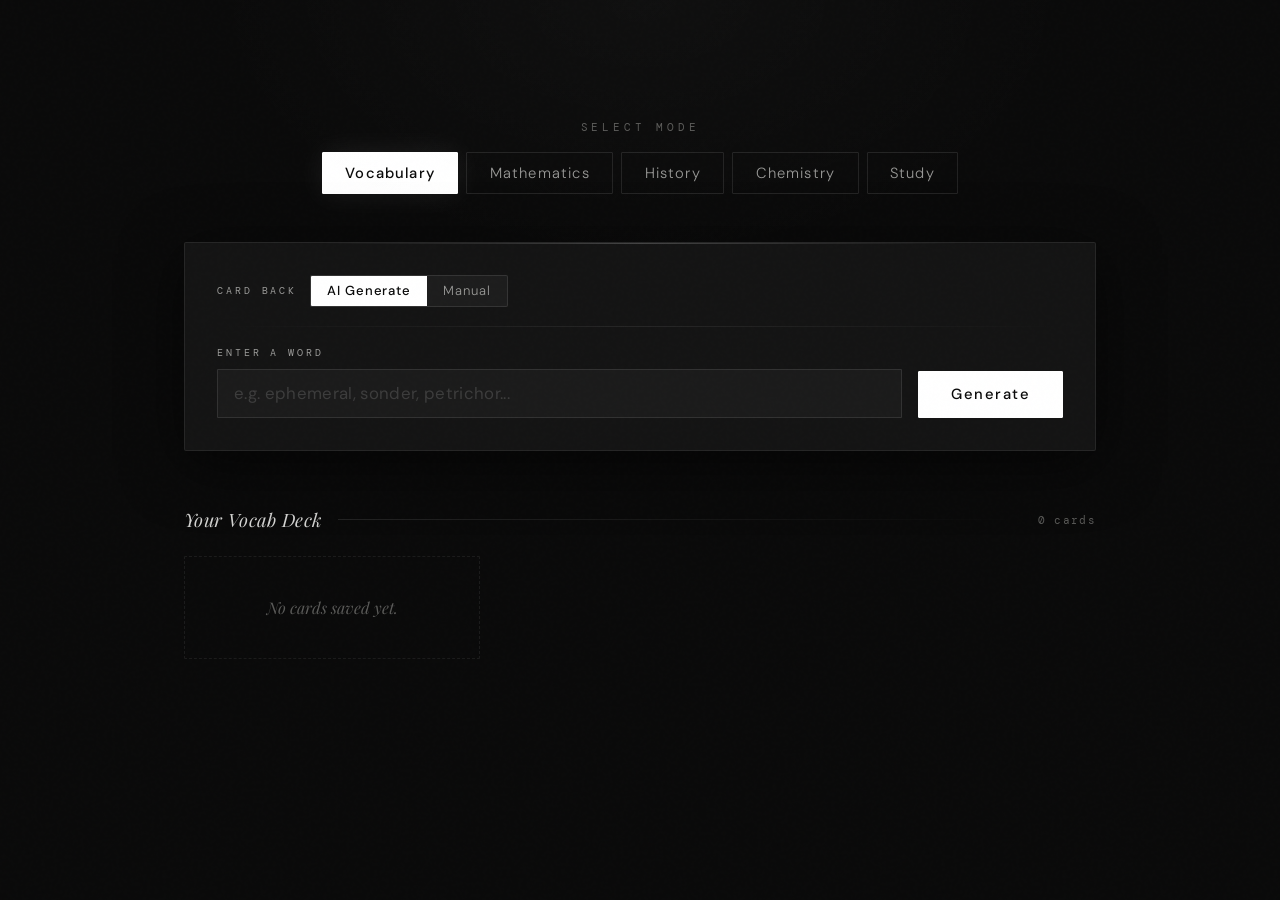
<file: index.html>
<!DOCTYPE html>
<html lang="en">
<head>
<meta charset="UTF-8">
<meta name="viewport" content="width=device-width, initial-scale=1.0">
<title>VMH Flashcards</title>
<link href="https://fonts.googleapis.com/css2?family=JetBrains+Mono:wght@300;400&display=swap" rel="stylesheet">
<script src="https://js.puter.com/v2/" defer></script>
<script src="https://cdnjs.cloudflare.com/ajax/libs/gsap/3.12.2/gsap.min.js" defer></script>
<link rel="stylesheet" href="style.css">
    
</head>
<body>

<header>
    <div class="logo">VMH Flashcards</div>
    <p class="tagline">Study smarter</p>
    <div class="divider"></div>
</header>

<div class="mode-section">
    <p class="mode-label">Select Mode</p>
    <div class="mode-tabs">
        <button class="mode-tab active" data-mode="vocab"     onclick="switchMode('vocab')">Vocabulary</button>
        <button class="mode-tab"        data-mode="math"      onclick="switchMode('math')">Mathematics</button>
        <button class="mode-tab"        data-mode="history"   onclick="switchMode('history')">History</button>
        <button class="mode-tab"        data-mode="chemistry" onclick="switchMode('chemistry')">Chemistry</button>
        <button class="mode-tab"        data-mode="study"     onclick="switchMode('study')">Study</button>
    </div>
</div>

<div class="main">

    <!-- VOCAB PANEL -->
    <div class="panel active" id="panel-vocab">
        <div class="creator-card" style="position:relative">
            <div class="loading-overlay" id="loading-vocab">
                <div class="spinner"></div>
                <p class="loading-text">Consulting the lexicon...</p>
            </div>
            <div class="vocab-mode-toggle">
                <span class="vocab-mode-toggle-label">Card back</span>
                <div class="toggle-pill">
                    <button class="toggle-pill-btn active" id="toggle-ai"     onclick="setVocabInputMode('ai')">AI Generate</button>
                    <button class="toggle-pill-btn"        id="toggle-manual" onclick="setVocabInputMode('manual')">Manual</button>
                </div>
            </div>
            <div class="input-divider"></div>
            <div class="input-row" id="vocab-ai-row">
                <div class="input-group">
                    <label class="input-label" for="vocab-input">Enter a word</label>
                    <input type="text" id="vocab-input" class="text-input" placeholder="e.g. ephemeral, sonder, petrichor..." />
                </div>
                <button class="generate-btn" id="vocab-generate-btn" onclick="generateVocab()">Generate</button>
            </div>
            <div class="manual-back-area" id="vocab-manual-area">
                <div class="input-row" style="margin-bottom:0.75rem">
                    <div class="input-group">
                        <label class="input-label" for="vocab-manual-word">Word / Front of card</label>
                        <input type="text" id="vocab-manual-word" class="text-input" placeholder="e.g. ephemeral" />
                    </div>
                </div>
                <div class="manual-back-grid">
                    <div class="manual-field">
                        <label class="input-label" for="manual-definition">Definition</label>
                        <textarea id="manual-definition" class="manual-textarea" placeholder="Clear English definition..." rows="3"></textarea>
                    </div>
                    <div class="manual-field">
                        <label class="input-label" for="manual-japanese">Japanese</label>
                        <textarea id="manual-japanese" class="manual-textarea" placeholder="Japanese meaning + romaji..." rows="3"></textarea>
                    </div>
                    <div class="manual-field">
                        <label class="input-label" for="manual-slang">Slang &amp; Usage</label>
                        <textarea id="manual-slang" class="manual-textarea" placeholder="Informal or slang usage..." rows="2"></textarea>
                    </div>
                    <div class="manual-field">
                        <label class="input-label" for="manual-etymology">Etymology</label>
                        <textarea id="manual-etymology" class="manual-textarea" placeholder="Word origin / history..." rows="2"></textarea>
                    </div>
                    <div class="manual-field full-width">
                        <label class="input-label" for="manual-related">Related Words</label>
                        <input type="text" id="manual-related" class="text-input" placeholder="e.g. transient, fleeting, momentary..." />
                    </div>
                </div>
                <div class="manual-actions">
                    <button class="manual-create-btn" onclick="createManualVocabCard()">Create Card</button>
                </div>
            </div>
            <div class="error-msg" id="error-vocab"></div>
        </div>
        <div id="card-area-vocab" style="display:none">
            <div class="card-scene">
                <div class="card-wrap" id="card-vocab" onclick="flipCard('vocab')">
                    <div class="card-face card-front">
                        <span class="card-mode-badge">Vocabulary</span>
                        <p class="card-front-word" id="card-vocab-word">-</p>
                        <p class="card-front-sub">Click to reveal</p>
                        <span class="flip-hint">flip</span>
                    </div>
                    <div class="card-face card-back">
                        <span class="card-mode-badge">Vocabulary</span>
                        <div class="answer-content" id="card-vocab-back"></div>
                    </div>
                </div>
            </div>
            <div class="card-actions">
                <button class="save-btn" id="save-vocab-btn" onclick="saveCard('vocab')">+ Save to Deck</button>
            </div>
        </div>
        <div class="deck-section">
            <div class="section-header">
                <h2 class="section-title">Your Vocab Deck</h2>
                <div class="section-line"></div>
                <span class="deck-count" id="vocab-deck-count">0 cards</span>
            </div>
            <div class="deck-grid" id="vocab-deck"></div>
        </div>
    </div>

    <!-- MATH PANEL -->
    <div class="panel" id="panel-math">
        <div class="creator-card" style="position:relative">
            <div class="loading-overlay" id="loading-math">
                <div class="spinner"></div>
                <p class="loading-text">Deriving the formula...</p>
            </div>
            <div class="input-row">
                <div class="input-group">
                    <label class="input-label" for="math-input">Theorem or formula name</label>
                    <input type="text" id="math-input" class="text-input" placeholder="e.g. Pythagorean theorem, Euler's identity..." />
                </div>
                <button class="generate-btn" onclick="generateMath()">Generate</button>
            </div>
            <div class="error-msg" id="error-math"></div>
        </div>
        <div id="card-area-math" style="display:none">
            <div class="card-scene">
                <div class="card-wrap" id="card-math" onclick="flipCard('math')">
                    <div class="card-face card-front">
                        <span class="card-mode-badge">Mathematics</span>
                        <p class="card-front-word" id="card-math-word">-</p>
                        <p class="card-front-sub">Click to reveal formula</p>
                        <span class="flip-hint">flip</span>
                    </div>
                    <div class="card-face card-back">
                        <span class="card-mode-badge">Mathematics</span>
                        <div class="answer-content" id="card-math-back"></div>
                    </div>
                </div>
            </div>
            <div class="card-actions">
                <button class="save-btn" id="save-math-btn" onclick="saveCard('math')">+ Save to Deck</button>
            </div>
        </div>
        <div class="deck-section">
            <div class="section-header">
                <h2 class="section-title">Your Formula Deck</h2>
                <div class="section-line"></div>
                <span class="deck-count" id="math-deck-count">0 cards</span>
            </div>
            <div class="deck-grid" id="math-deck"></div>
        </div>
    </div>

    <!-- HISTORY PANEL -->
    <div class="panel" id="panel-history">
        <div class="timetable-toggle">
            <button class="sub-tab active" onclick="switchHistoryView('flashcard')">Flashcard</button>
            <button class="sub-tab"        onclick="switchHistoryView('timetable')">Timetable</button>
        </div>
        <div id="history-flashcard-view">
            <div class="creator-card" style="position:relative">
                <div class="loading-overlay" id="loading-history">
                    <div class="spinner"></div>
                    <p class="loading-text">Searching the archives...</p>
                </div>
                <div class="input-row">
                    <div class="input-group">
                        <label class="input-label" for="history-input">Historical event or occasion</label>
                        <input type="text" id="history-input" class="text-input" placeholder="e.g. Fall of Rome, Moon Landing, Battle of Thermopylae..." />
                    </div>
                    <button class="generate-btn" onclick="generateHistory()">Generate</button>
                </div>
                <div class="error-msg" id="error-history"></div>
            </div>
            <div id="card-area-history" style="display:none">
                <div class="card-scene">
                    <div class="card-wrap" id="card-history" onclick="flipCard('history')">
                        <div class="card-face card-front">
                            <span class="card-mode-badge">History</span>
                            <p class="card-front-word" id="card-history-word">-</p>
                            <p class="card-front-sub">Click to reveal</p>
                            <span class="flip-hint">flip</span>
                        </div>
                        <div class="card-face card-back">
                            <span class="card-mode-badge">History</span>
                            <div class="answer-content" id="card-history-back"></div>
                        </div>
                    </div>
                </div>
                <div class="card-actions">
                    <button class="save-btn" id="save-history-btn" onclick="saveCard('history')">+ Save to Deck</button>
                </div>
            </div>
            <div class="deck-section">
                <div class="section-header">
                    <h2 class="section-title">Your History Deck</h2>
                    <div class="section-line"></div>
                    <span class="deck-count" id="history-deck-count">0 cards</span>
                </div>
                <div class="deck-grid" id="history-deck"></div>
            </div>
        </div>
        <div id="history-timetable-view" style="display:none">
            <div class="section-header">
                <h2 class="section-title">Chronological Timetable</h2>
                <div class="section-line"></div>
            </div>
            <div class="timeline" id="timeline-container">
                <div class="empty-timeline">No history cards yet.</div>
            </div>
        </div>
    </div>

    <!-- CHEMISTRY PANEL -->
    <div class="panel" id="panel-chemistry">
        <div class="timetable-toggle">
            <button class="sub-tab active" id="chem-sub-reaction" onclick="switchChemView('reaction')">Reaction</button>
            <button class="sub-tab"        id="chem-sub-compound" onclick="switchChemView('compound')">Compound</button>
        </div>
        <div id="chem-reaction-view">
            <div class="creator-card" style="position:relative">
                <div class="loading-overlay" id="loading-chemistry-reaction">
                    <div class="spinner"></div>
                    <p class="loading-text">Balancing the equation...</p>
                </div>
                <div class="input-row">
                    <div class="input-group">
                        <label class="input-label" for="chemistry-reaction-input">Chemical reaction or process</label>
                        <input type="text" id="chemistry-reaction-input" class="text-input" placeholder="e.g. combustion of methane, photosynthesis, Haber process..." />
                    </div>
                    <button class="generate-btn" id="chem-reaction-btn" onclick="generateChemReaction()">Generate</button>
                </div>
                <div class="error-msg" id="error-chemistry-reaction"></div>
            </div>
            <div id="card-area-chemistry-reaction" style="display:none">
                <div class="card-scene">
                    <div class="card-wrap" id="card-chemistry-reaction" onclick="flipCard('chemistry-reaction')">
                        <div class="card-face card-front">
                            <span class="card-mode-badge">Chemistry · Reaction</span>
                            <p class="card-front-word" id="card-chemistry-reaction-word">-</p>
                            <p class="card-front-sub">Click to reveal equation</p>
                            <span class="flip-hint">flip</span>
                        </div>
                        <div class="card-face card-back">
                            <span class="card-mode-badge">Chemistry · Reaction</span>
                            <div class="answer-content" id="card-chemistry-reaction-back"></div>
                        </div>
                    </div>
                </div>
                <div class="card-actions">
                    <button class="save-btn" id="save-chemistry-reaction-btn" onclick="saveChemCard('reaction')">+ Save to Deck</button>
                </div>
            </div>
            <div class="deck-section">
                <div class="section-header">
                    <h2 class="section-title">Your Reaction Deck</h2>
                    <div class="section-line"></div>
                    <span class="deck-count" id="chemistry-reaction-deck-count">0 cards</span>
                </div>
                <div class="deck-grid" id="chemistry-reaction-deck"></div>
            </div>
        </div>
        <div id="chem-compound-view" style="display:none">
            <div class="creator-card" style="position:relative">
                <div class="loading-overlay" id="loading-chemistry-compound">
                    <div class="spinner"></div>
                    <p class="loading-text">Analysing the compound...</p>
                </div>
                <div class="input-row">
                    <div class="input-group">
                        <label class="input-label" for="chemistry-compound-input">Compound or element</label>
                        <input type="text" id="chemistry-compound-input" class="text-input" placeholder="e.g. water, caffeine, sodium chloride, Fe..." />
                    </div>
                    <button class="generate-btn" id="chem-compound-btn" onclick="generateChemCompound()">Generate</button>
                </div>
                <div class="error-msg" id="error-chemistry-compound"></div>
            </div>
            <div id="card-area-chemistry-compound" style="display:none">
                <div class="card-scene">
                    <div class="card-wrap" id="card-chemistry-compound" onclick="flipCard('chemistry-compound')">
                        <div class="card-face card-front">
                            <span class="card-mode-badge">Chemistry · Compound</span>
                            <p class="card-front-word" id="card-chemistry-compound-word">-</p>
                            <p class="card-front-sub">Click to reveal details</p>
                            <span class="flip-hint">flip</span>
                        </div>
                        <div class="card-face card-back">
                            <span class="card-mode-badge">Chemistry · Compound</span>
                            <div class="answer-content" id="card-chemistry-compound-back"></div>
                        </div>
                    </div>
                </div>
                <div class="card-actions">
                    <button class="save-btn" id="save-chemistry-compound-btn" onclick="saveChemCard('compound')">+ Save to Deck</button>
                </div>
            </div>
            <div class="deck-section">
                <div class="section-header">
                    <h2 class="section-title">Your Compound Deck</h2>
                    <div class="section-line"></div>
                    <span class="deck-count" id="chemistry-compound-deck-count">0 cards</span>
                </div>
                <div class="deck-grid" id="chemistry-compound-deck"></div>
            </div>
        </div>
    </div>

    <!-- STUDY PANEL -->
    <div class="panel" id="panel-study">
        <div class="study-header">
            <div class="section-header" style="margin-bottom:0">
                <h2 class="section-title">Study Mode</h2>
                <div class="section-line"></div>
            </div>
            <div class="study-controls">
                <div class="study-deck-select-wrap">
                    <label class="input-label" for="study-deck-select">Deck</label>
                    <select id="study-deck-select" class="study-deck-select" onchange="loadStudyDeck()">
                        <option value="vocab">Vocabulary</option>
                        <option value="math">Mathematics</option>
                        <option value="history">History</option>
                        <option value="chemistry-reaction">Chemistry · Reaction</option>
                        <option value="chemistry-compound">Chemistry · Compound</option>
                        <option value="all">All Decks</option>
                    </select>
                </div>
                <div class="study-meta">
                    <span class="study-counter" id="study-counter">- / -</span>
                    <button class="study-shuffle-btn" onclick="shuffleStudyDeck()">Shuffle</button>
                </div>
            </div>
        </div>

        <div id="study-empty" class="study-empty">
            No cards saved in this deck yet. Generate and save some flashcards first.
        </div>

        <div id="study-track-wrap" style="display:none">
            <div class="study-track" id="study-track"></div>
            <button class="study-arrow study-arrow-left"  id="study-arrow-left"  onclick="studyScroll(-1)">&#8592;</button>
            <button class="study-arrow study-arrow-right" id="study-arrow-right" onclick="studyScroll(1)">&#8594;</button>
        </div>

        <div class="study-dots" id="study-dots"></div>
    </div>

</div>

<script>
const state = {
    currentMode: 'vocab',
    vocabInputMode: 'ai',
    currentCard: { vocab:null, math:null, history:null, 'chemistry-reaction':null, 'chemistry-compound':null },
    decks: { vocab:[], math:[], history:[], 'chemistry-reaction':[], 'chemistry-compound':[] },
    study: { cards:[], currentIndex:0 }
};

function switchMode(mode) {
    document.querySelectorAll('.mode-tab').forEach(t => t.classList.remove('active'));
    document.querySelector('[data-mode="' + mode + '"]').classList.add('active');
    document.querySelectorAll('.panel').forEach(p => p.classList.remove('active'));
    document.getElementById('panel-' + mode).classList.add('active');
    state.currentMode = mode;
    if (mode === 'study') loadStudyDeck();
}

function switchHistoryView(view) {
    document.querySelectorAll('#panel-history .sub-tab').forEach(t => t.classList.remove('active'));
    event.target.classList.add('active');
    document.getElementById('history-flashcard-view').style.display = view === 'flashcard' ? 'block' : 'none';
    document.getElementById('history-timetable-view').style.display = view === 'timetable'  ? 'block' : 'none';
    if (view === 'timetable') renderTimeline();
}

function switchChemView(view) {
    document.querySelectorAll('#panel-chemistry .sub-tab').forEach(t => t.classList.remove('active'));
    document.getElementById('chem-sub-reaction').classList.toggle('active', view === 'reaction');
    document.getElementById('chem-sub-compound').classList.toggle('active', view === 'compound');
    document.getElementById('chem-reaction-view').style.display = view === 'reaction' ? 'block' : 'none';
    document.getElementById('chem-compound-view').style.display = view === 'compound' ? 'block' : 'none';
}

function setVocabInputMode(mode) {
    state.vocabInputMode = mode;
    document.getElementById('toggle-ai').classList.toggle('active', mode === 'ai');
    document.getElementById('toggle-manual').classList.toggle('active', mode === 'manual');
    document.getElementById('vocab-ai-row').style.display = mode === 'ai' ? 'flex' : 'none';
    mode === 'manual'
        ? document.getElementById('vocab-manual-area').classList.add('visible')
        : document.getElementById('vocab-manual-area').classList.remove('visible');
    clearError('vocab');
}

function createManualVocabCard() {
    const word = document.getElementById('vocab-manual-word').value.trim();
    if (!word) { showError('vocab', 'Please enter a word for the front of the card.'); return; }
    const data = {
        definition: document.getElementById('manual-definition').value.trim() || '-',
        japanese:   document.getElementById('manual-japanese').value.trim()   || '-',
        slang:      document.getElementById('manual-slang').value.trim()      || '-',
        etymology:  document.getElementById('manual-etymology').value.trim()  || '-',
        related:    document.getElementById('manual-related').value.trim()    || '-'
    };
    clearError('vocab');
    state.currentCard.vocab = { word, data };
    renderVocabCard(word, data);
    document.getElementById('card-area-vocab').style.display = 'block';
    document.getElementById('card-vocab').classList.remove('flipped');
    document.getElementById('save-vocab-btn').disabled = false;
    document.getElementById('save-vocab-btn').textContent = '+ Save to Deck';
}

function flipCard(mode) {
    document.getElementById('card-' + mode).classList.toggle('flipped');
}

function handleApiKeyInput() {}
function toggleKeyVis() {}
function getApiKey() { return ''; }
function initApiKeyUI() {}

async function callAI(systemPrompt, userPrompt) {
    const response = await puter.ai.chat([
        { role: 'system', content: systemPrompt },
        { role: 'user',   content: userPrompt }
    ]);
    let text = '';
    if (typeof response === 'string') { text = response; }
    else if (response?.message?.content) {
        const c = response.message.content;
        text = typeof c === 'string' ? c : Array.isArray(c) ? c.map(b=>b.text||'').join('') : '';
    } else if (response?.content) {
        const c = response.content;
        text = typeof c === 'string' ? c : Array.isArray(c) ? c.map(b=>b.text||'').join('') : '';
    } else if (response?.text) { text = response.text; }
    else { text = JSON.stringify(response); }
    return text;
}

async function generateVocab() {
    const word = document.getElementById('vocab-input').value.trim();
    if (!word) return;
    showLoading('vocab', true); clearError('vocab');
    const system = 'You are a lexicographer. Respond ONLY with a JSON object (no markdown, no backticks).\nSchema: { "definition": string, "japanese": string, "slang": string, "etymology": string, "related": string }\n- definition: clear English definition (1-2 sentences)\n- japanese: meaning in Japanese (Japanese characters + romaji)\n- slang: slang usage or informal context (1-2 sentences)\n- etymology: word origin/history (1-2 sentences)\n- related: 4-5 related or synonymous words (comma separated)';
    try {
        const raw = await callAI(system, 'Word: ' + word);
        const m = raw.match(/\{[\s\S]*\}/);
        if (!m) throw new Error('No JSON found: ' + raw.slice(0,200));
        const parsed = JSON.parse(m[0]);
        state.currentCard.vocab = { word, data: parsed };
        renderVocabCard(word, parsed);
        document.getElementById('card-area-vocab').style.display = 'block';
        document.getElementById('card-vocab').classList.remove('flipped');
        document.getElementById('save-vocab-btn').disabled = false;
        document.getElementById('save-vocab-btn').textContent = '+ Save to Deck';
    } catch(e) { showError('vocab', 'Error: ' + e.message); }
    showLoading('vocab', false);
}

function renderVocabCard(word, d) {
    document.getElementById('card-vocab-word').textContent = word;
    document.getElementById('card-vocab-back').innerHTML =
        '<div class="answer-section"><p class="answer-section-title">Definition</p><p class="answer-section-body">' + d.definition + '</p></div>' +
        '<div class="answer-section"><p class="answer-section-title">Japanese</p><p class="answer-section-body">' + d.japanese + '</p></div>' +
        '<div class="answer-section"><p class="answer-section-title">Slang &amp; Usage</p><p class="answer-section-body">' + d.slang + '</p></div>' +
        '<div class="answer-section"><p class="answer-section-title">Etymology</p><p class="answer-section-body"><em>' + d.etymology + '</em></p></div>' +
        '<div class="answer-section"><p class="answer-section-title">Related Words</p><p class="answer-section-body">' + d.related + '</p></div>';
}

async function generateMath() {
    const name = document.getElementById('math-input').value.trim();
    if (!name) return;
    showLoading('math', true); clearError('math');
    const system = 'You are a mathematics professor. Respond ONLY with a JSON object (no markdown, no backticks).\nSchema: { "formula": string, "description": string, "variables": string, "context": string }\n- formula: the equation using standard notation (Unicode math symbols OK)\n- description: what the formula states (1-2 sentences)\n- variables: what each variable/symbol means\n- context: field of math and typical applications (1 sentence)';
    try {
        const raw = await callAI(system, 'Formula/theorem: ' + name);
        const m = raw.match(/\{[\s\S]*\}/);
        if (!m) throw new Error('No JSON found: ' + raw.slice(0,200));
        const parsed = JSON.parse(m[0]);
        state.currentCard.math = { word: name, data: parsed };
        renderMathCard(name, parsed);
        document.getElementById('card-area-math').style.display = 'block';
        document.getElementById('card-math').classList.remove('flipped');
        document.getElementById('save-math-btn').disabled = false;
    } catch(e) { showError('math', 'Error: ' + e.message); }
    showLoading('math', false);
}

function renderMathCard(name, d) {
    document.getElementById('card-math-word').textContent = name;
    document.getElementById('card-math-back').innerHTML =
        '<div class="answer-section"><p class="answer-section-title">Formula</p><div class="formula-display">' + d.formula + '</div></div>' +
        '<div class="answer-section"><p class="answer-section-title">What It States</p><p class="answer-section-body">' + d.description + '</p></div>' +
        '<div class="answer-section"><p class="answer-section-title">Variables</p><p class="answer-section-body">' + d.variables + '</p></div>' +
        '<div class="answer-section"><p class="answer-section-title">Context</p><p class="answer-section-body"><em>' + d.context + '</em></p></div>';
}

async function generateHistory() {
    const ev = document.getElementById('history-input').value.trim();
    if (!ev) return;
    showLoading('history', true); clearError('history');
    const system = 'You are a historian. Respond ONLY with a JSON object (no markdown, no backticks).\nSchema: { "date": string, "when": string, "summary": string, "details": string, "significance": string, "year_num": number }\n- date: specific date or period\n- when: concise when it happened (1 sentence)\n- summary: brief summary (1-2 sentences)\n- details: deeper context and key figures (2-3 sentences)\n- significance: why it matters (1-2 sentences)\n- year_num: approximate year as number (negative for BCE, 0 if unknown)';
    try {
        const raw = await callAI(system, 'Historical event: ' + ev);
        const m = raw.match(/\{[\s\S]*\}/);
        if (!m) throw new Error('No JSON found: ' + raw.slice(0,200));
        const parsed = JSON.parse(m[0]);
        state.currentCard.history = { word: ev, data: parsed };
        renderHistoryCard(ev, parsed);
        document.getElementById('card-area-history').style.display = 'block';
        document.getElementById('card-history').classList.remove('flipped');
        document.getElementById('save-history-btn').disabled = false;
    } catch(e) { showError('history', 'Error: ' + e.message); }
    showLoading('history', false);
}

function renderHistoryCard(ev, d) {
    document.getElementById('card-history-word').textContent = ev;
    document.getElementById('card-history-back').innerHTML =
        '<div class="answer-section"><p class="answer-section-title">Date</p><p class="answer-section-body"><strong>' + d.date + '</strong> - ' + d.when + '</p></div>' +
        '<div class="answer-section"><p class="answer-section-title">Summary</p><p class="answer-section-body">' + d.summary + '</p></div>' +
        '<div class="answer-section"><p class="answer-section-title">Details</p><p class="answer-section-body">' + d.details + '</p></div>' +
        '<div class="answer-section"><p class="answer-section-title">Historical Significance</p><p class="answer-section-body"><em>' + d.significance + '</em></p></div>';
}

async function generateChemReaction() {
    const name = document.getElementById('chemistry-reaction-input').value.trim();
    if (!name) return;
    showChemLoading('reaction', true); clearError('chemistry-reaction');
    const system = 'You are a chemistry professor. Respond ONLY with a JSON object (no markdown, no backticks).\nSchema: { "equation": string, "type": string, "reactants": string, "products": string, "conditions": string, "description": string }\n- equation: balanced chemical equation. Use Unicode subscripts (H2O write as H\u2082O, CO2 as CO\u2082 etc.) and use -> for arrow\n- type: reaction type\n- reactants: brief description\n- products: brief description\n- conditions: temperature, catalyst, pressure (use "-" if none)\n- description: what happens (2-3 sentences)';
    try {
        const raw = await callAI(system, 'Chemical reaction: ' + name);
        const m = raw.match(/\{[\s\S]*\}/);
        if (!m) throw new Error('No JSON found: ' + raw.slice(0,200));
        const parsed = JSON.parse(m[0]);
        state.currentCard['chemistry-reaction'] = { word: name, data: parsed };
        renderChemReactionCard(name, parsed);
        document.getElementById('card-area-chemistry-reaction').style.display = 'block';
        document.getElementById('card-chemistry-reaction').classList.remove('flipped');
        document.getElementById('save-chemistry-reaction-btn').disabled = false;
        document.getElementById('save-chemistry-reaction-btn').textContent = '+ Save to Deck';
    } catch(e) { showError('chemistry-reaction', 'Error: ' + e.message); }
    showChemLoading('reaction', false);
}

function renderChemReactionCard(name, d) {
    document.getElementById('card-chemistry-reaction-word').textContent = name;
    document.getElementById('card-chemistry-reaction-back').innerHTML =
        '<div class="answer-section"><p class="answer-section-title">Balanced Equation</p><div class="formula-display chem-equation">' + d.equation + '</div></div>' +
        '<div class="answer-section"><p class="answer-section-title">Reaction Type</p><p class="answer-section-body"><strong>' + d.type + '</strong></p></div>' +
        '<div class="answer-section"><p class="answer-section-title">Reactants</p><p class="answer-section-body">' + d.reactants + '</p></div>' +
        '<div class="answer-section"><p class="answer-section-title">Products</p><p class="answer-section-body">' + d.products + '</p></div>' +
        '<div class="answer-section"><p class="answer-section-title">Conditions</p><p class="answer-section-body"><em>' + d.conditions + '</em></p></div>' +
        '<div class="answer-section"><p class="answer-section-title">Description</p><p class="answer-section-body">' + d.description + '</p></div>';
}

async function generateChemCompound() {
    const name = document.getElementById('chemistry-compound-input').value.trim();
    if (!name) return;
    showChemLoading('compound', true); clearError('chemistry-compound');
    const system = 'You are a chemistry professor. Respond ONLY with a JSON object (no markdown, no backticks).\nSchema: { "formula": string, "iupac": string, "molar_mass": string, "structure": string, "properties": string, "uses": string }\n- formula: molecular formula with Unicode subscripts\n- iupac: IUPAC systematic name\n- molar_mass: molar mass with units\n- structure: bonding and structural description (1-2 sentences)\n- properties: key physical/chemical properties (2-3 sentences)\n- uses: main uses (1-2 sentences)';
    try {
        const raw = await callAI(system, 'Compound or element: ' + name);
        const m = raw.match(/\{[\s\S]*\}/);
        if (!m) throw new Error('No JSON found: ' + raw.slice(0,200));
        const parsed = JSON.parse(m[0]);
        state.currentCard['chemistry-compound'] = { word: name, data: parsed };
        renderChemCompoundCard(name, parsed);
        document.getElementById('card-area-chemistry-compound').style.display = 'block';
        document.getElementById('card-chemistry-compound').classList.remove('flipped');
        document.getElementById('save-chemistry-compound-btn').disabled = false;
        document.getElementById('save-chemistry-compound-btn').textContent = '+ Save to Deck';
    } catch(e) { showError('chemistry-compound', 'Error: ' + e.message); }
    showChemLoading('compound', false);
}

function renderChemCompoundCard(name, d) {
    document.getElementById('card-chemistry-compound-word').textContent = name;
    document.getElementById('card-chemistry-compound-back').innerHTML =
        '<div class="answer-section"><p class="answer-section-title">Formula</p><div class="formula-display chem-equation">' + d.formula + '</div></div>' +
        '<div class="answer-section"><p class="answer-section-title">IUPAC Name</p><p class="answer-section-body"><strong>' + d.iupac + '</strong></p></div>' +
        '<div class="answer-section"><p class="answer-section-title">Molar Mass</p><p class="answer-section-body">' + d.molar_mass + '</p></div>' +
        '<div class="answer-section"><p class="answer-section-title">Structure &amp; Bonding</p><p class="answer-section-body">' + d.structure + '</p></div>' +
        '<div class="answer-section"><p class="answer-section-title">Properties</p><p class="answer-section-body">' + d.properties + '</p></div>' +
        '<div class="answer-section"><p class="answer-section-title">Uses</p><p class="answer-section-body"><em>' + d.uses + '</em></p></div>';
}

function saveChemCard(sub) {
    const key = 'chemistry-' + sub;
    const card = state.currentCard[key];
    if (!card) return;
    if (state.decks[key].find(c => c.word.toLowerCase() === card.word.toLowerCase())) return;
    state.decks[key].push({ ...card, id: Date.now() });
    saveDecks(); renderChemDeck(sub);
    document.getElementById('save-' + key + '-btn').disabled = true;
    document.getElementById('save-' + key + '-btn').textContent = 'Saved';
}

function renderChemDeck(sub) {
    const key = 'chemistry-' + sub;
    const deck = state.decks[key];
    const container = document.getElementById(key + '-deck');
    const count = document.getElementById(key + '-deck-count');
    count.textContent = deck.length + ' card' + (deck.length !== 1 ? 's' : '');
    if (deck.length === 0) { container.innerHTML = '<div class="empty-deck">No cards saved yet.</div>'; return; }
    const label = sub === 'reaction' ? 'Reaction' : 'Compound';
    container.innerHTML = deck.map(card =>
        '<div class="deck-item" onclick="loadChemCard(\'' + sub + '\',' + card.id + ')">' +
        '<button class="deck-item-delete" onclick="event.stopPropagation();deleteChemCard(\'' + sub + '\',' + card.id + ')">x</button>' +
        '<p class="deck-item-mode">Chemistry ' + label + '</p>' +
        '<p class="deck-item-word">' + card.word + '</p></div>'
    ).join('');
}

function deleteChemCard(sub, id) {
    const key = 'chemistry-' + sub;
    state.decks[key] = state.decks[key].filter(c => c.id !== id);
    saveDecks(); renderChemDeck(sub);
}

function loadChemCard(sub, id) {
    const key = 'chemistry-' + sub;
    const card = state.decks[key].find(c => c.id === id);
    if (!card) return;
    state.currentCard[key] = card;
    if (sub === 'reaction') renderChemReactionCard(card.word, card.data);
    else renderChemCompoundCard(card.word, card.data);
    document.getElementById('card-area-' + key).style.display = 'block';
    document.getElementById('card-' + key).classList.remove('flipped');
    document.getElementById('save-' + key + '-btn').disabled = true;
    document.getElementById('save-' + key + '-btn').textContent = 'In Deck';
}

function showChemLoading(sub, show) {
    document.getElementById('loading-chemistry-' + sub).classList.toggle('active', show);
    document.getElementById('chem-' + sub + '-btn').disabled = show;
}

function saveCard(mode) {
    const card = state.currentCard[mode];
    if (!card) return;
    if (state.decks[mode].find(c => c.word.toLowerCase() === card.word.toLowerCase())) return;
    state.decks[mode].push({ ...card, id: Date.now() });
    saveDecks(); renderDeck(mode);
    document.getElementById('save-' + mode + '-btn').disabled = true;
    document.getElementById('save-' + mode + '-btn').textContent = 'Saved';
}

function renderDeck(mode) {
    const deck = state.decks[mode];
    const container = document.getElementById(mode + '-deck');
    const count = document.getElementById(mode + '-deck-count');
    count.textContent = deck.length + ' card' + (deck.length !== 1 ? 's' : '');
    if (deck.length === 0) { container.innerHTML = '<div class="empty-deck">No cards saved yet.</div>'; return; }
    const labels = { vocab:'Vocabulary', math:'Mathematics', history:'History' };
    container.innerHTML = deck.map(card =>
        '<div class="deck-item" onclick="loadCard(\'' + mode + '\',' + card.id + ')">' +
        '<button class="deck-item-delete" onclick="event.stopPropagation();deleteCard(\'' + mode + '\',' + card.id + ')">x</button>' +
        '<p class="deck-item-mode">' + (labels[mode]||mode) + '</p>' +
        '<p class="deck-item-word">' + card.word + '</p></div>'
    ).join('');
}

function deleteCard(mode, id) {
    state.decks[mode] = state.decks[mode].filter(c => c.id !== id);
    saveDecks(); renderDeck(mode);
}

function loadCard(mode, id) {
    const card = state.decks[mode].find(c => c.id === id);
    if (!card) return;
    state.currentCard[mode] = card;
    if (mode === 'vocab') renderVocabCard(card.word, card.data);
    else if (mode === 'math') renderMathCard(card.word, card.data);
    else if (mode === 'history') renderHistoryCard(card.word, card.data);
    document.getElementById('card-area-' + mode).style.display = 'block';
    document.getElementById('card-' + mode).classList.remove('flipped');
    document.getElementById('save-' + mode + '-btn').disabled = true;
    document.getElementById('save-' + mode + '-btn').textContent = 'In Deck';
}

function renderTimeline() {
    const cards = [...state.decks.history].sort((a,b) => (a.data.year_num||0)-(b.data.year_num||0));
    const container = document.getElementById('timeline-container');
    if (cards.length === 0) { container.innerHTML = '<div class="empty-timeline">No history cards yet.</div>'; return; }
    container.innerHTML = cards.map((card,i) =>
        '<div class="timeline-item" style="animation-delay:' + (i*0.07) + 's">' +
        '<div class="timeline-dot"></div>' +
        '<p class="timeline-date">' + (card.data.date||'Date unknown') + '</p>' +
        '<p class="timeline-event">' + card.word + '</p>' +
        '<p class="timeline-detail">' + (card.data.summary||'') + '</p></div>'
    ).join('');
}

// STUDY MODE
const deckLabels = {
    vocab:'Vocabulary', math:'Mathematics', history:'History',
    'chemistry-reaction':'Chemistry · Reaction', 'chemistry-compound':'Chemistry · Compound'
};

function buildBackHTML(card) {
    const k = card.deckKey, d = card.data;
    if (k === 'vocab') return (
        '<div class="answer-section"><p class="answer-section-title">Definition</p><p class="answer-section-body">' + d.definition + '</p></div>' +
        '<div class="answer-section"><p class="answer-section-title">Japanese</p><p class="answer-section-body">' + d.japanese + '</p></div>' +
        '<div class="answer-section"><p class="answer-section-title">Etymology</p><p class="answer-section-body"><em>' + d.etymology + '</em></p></div>' +
        '<div class="answer-section"><p class="answer-section-title">Related</p><p class="answer-section-body">' + d.related + '</p></div>');
    if (k === 'math') return (
        '<div class="answer-section"><p class="answer-section-title">Formula</p><div class="formula-display">' + d.formula + '</div></div>' +
        '<div class="answer-section"><p class="answer-section-title">Description</p><p class="answer-section-body">' + d.description + '</p></div>' +
        '<div class="answer-section"><p class="answer-section-title">Variables</p><p class="answer-section-body">' + d.variables + '</p></div>');
    if (k === 'history') return (
        '<div class="answer-section"><p class="answer-section-title">Date</p><p class="answer-section-body"><strong>' + d.date + '</strong></p></div>' +
        '<div class="answer-section"><p class="answer-section-title">Summary</p><p class="answer-section-body">' + d.summary + '</p></div>' +
        '<div class="answer-section"><p class="answer-section-title">Significance</p><p class="answer-section-body"><em>' + d.significance + '</em></p></div>');
    if (k === 'chemistry-reaction') return (
        '<div class="answer-section"><p class="answer-section-title">Equation</p><div class="formula-display chem-equation">' + d.equation + '</div></div>' +
        '<div class="answer-section"><p class="answer-section-title">Type</p><p class="answer-section-body"><strong>' + d.type + '</strong></p></div>' +
        '<div class="answer-section"><p class="answer-section-title">Description</p><p class="answer-section-body">' + d.description + '</p></div>');
    if (k === 'chemistry-compound') return (
        '<div class="answer-section"><p class="answer-section-title">Formula</p><div class="formula-display chem-equation">' + d.formula + '</div></div>' +
        '<div class="answer-section"><p class="answer-section-title">IUPAC</p><p class="answer-section-body"><strong>' + d.iupac + '</strong></p></div>' +
        '<div class="answer-section"><p class="answer-section-title">Properties</p><p class="answer-section-body">' + d.properties + '</p></div>');
    return '';
}

function loadStudyDeck() {
    const sel = document.getElementById('study-deck-select').value;
    const allKeys = ['vocab','math','history','chemistry-reaction','chemistry-compound'];
    let cards;
    if (sel === 'all') {
        cards = allKeys.flatMap(key => state.decks[key].map(c => ({ ...c, deckKey: key })));
    } else {
        cards = (state.decks[sel]||[]).map(c => ({ ...c, deckKey: sel }));
    }
    state.study.cards = cards;
    state.study.currentIndex = 0;
    renderStudyTrack();
}

function shuffleStudyDeck() {
    const cards = state.study.cards;
    for (let i = cards.length-1; i > 0; i--) {
        const j = Math.floor(Math.random()*(i+1));
        [cards[i], cards[j]] = [cards[j], cards[i]];
    }
    state.study.currentIndex = 0;
    renderStudyTrack();
}

function renderStudyTrack() {
    const cards   = state.study.cards;
    const track   = document.getElementById('study-track');
    const wrap    = document.getElementById('study-track-wrap');
    const empty   = document.getElementById('study-empty');
    const dots    = document.getElementById('study-dots');
    const counter = document.getElementById('study-counter');

    if (cards.length === 0) {
        wrap.style.display = 'none'; empty.style.display = 'block';
        dots.innerHTML = ''; counter.textContent = '- / -'; return;
    }

    empty.style.display = 'none'; wrap.style.display = 'block';

    track.innerHTML = cards.map((card, i) =>
        '<div class="study-card-wrap" id="study-card-' + i + '" onclick="flipStudyCard(' + i + ')">' +
        '<div class="study-card-inner">' +
        '<div class="study-card-face study-card-front">' +
        '<span class="card-mode-badge">' + (deckLabels[card.deckKey]||card.deckKey) + '</span>' +
        '<p class="card-front-word">' + card.word + '</p>' +
        '<p class="card-front-sub">Click to reveal</p>' +
        '<span class="flip-hint">flip</span>' +
        '</div>' +
        '<div class="study-card-face study-card-back">' +
        '<span class="card-mode-badge">' + (deckLabels[card.deckKey]||card.deckKey) + '</span>' +
        '<div class="answer-content">' + buildBackHTML(card) + '</div>' +
        '</div>' +
        '</div></div>'
    ).join('');

    const maxDots = Math.min(cards.length, 20);
    dots.innerHTML = Array.from({length: maxDots}, (_,i) =>
        '<span class="study-dot ' + (i===0?'active':'') + '" onclick="studyGoTo(' + i + ')"></span>'
    ).join('');

    updateStudyUI();
    scrollToStudyCard(0, false);
}

function flipStudyCard(i) {
    document.getElementById('study-card-' + i).classList.toggle('study-flipped');
}

function studyScroll(dir) {
    const next = Math.max(0, Math.min(state.study.cards.length-1, state.study.currentIndex+dir));
    studyGoTo(next);
}

function studyGoTo(i) {
    const prev = document.getElementById('study-card-' + state.study.currentIndex);
    if (prev) prev.classList.remove('study-flipped');
    state.study.currentIndex = i;
    scrollToStudyCard(i, true);
    updateStudyUI();
}

function scrollToStudyCard(i, smooth) {
    const wrap = document.getElementById('study-track-wrap');
    const card = document.getElementById('study-card-' + i);
    if (!card) return;
    const scrollTo = card.offsetLeft - (wrap.offsetWidth/2) + (card.offsetWidth/2);
    wrap.scrollTo({ left: scrollTo, behavior: smooth ? 'smooth' : 'instant' });
}

function updateStudyUI() {
    const total = state.study.cards.length;
    const cur   = state.study.currentIndex;
    document.getElementById('study-counter').textContent = (cur+1) + ' / ' + total;
    document.querySelectorAll('.study-dot').forEach((dot,i) => dot.classList.toggle('active', i===cur));
    document.getElementById('study-arrow-left').style.opacity  = cur === 0       ? '0.2' : '1';
    document.getElementById('study-arrow-right').style.opacity = cur === total-1 ? '0.2' : '1';
}

document.addEventListener('keydown', e => {
    if (state.currentMode !== 'study') return;
    if (e.key === 'ArrowRight') studyScroll(1);
    if (e.key === 'ArrowLeft')  studyScroll(-1);
    if (e.key === ' ') { e.preventDefault(); flipStudyCard(state.study.currentIndex); }
});

document.getElementById('vocab-input').addEventListener('keydown',              e => { if(e.key==='Enter') generateVocab(); });
document.getElementById('vocab-manual-word').addEventListener('keydown',        e => { if(e.key==='Enter') createManualVocabCard(); });
document.getElementById('math-input').addEventListener('keydown',               e => { if(e.key==='Enter') generateMath(); });
document.getElementById('history-input').addEventListener('keydown',            e => { if(e.key==='Enter') generateHistory(); });
document.getElementById('chemistry-reaction-input').addEventListener('keydown', e => { if(e.key==='Enter') generateChemReaction(); });
document.getElementById('chemistry-compound-input').addEventListener('keydown', e => { if(e.key==='Enter') generateChemCompound(); });

function saveDecks() { localStorage.setItem('vmc_decks', JSON.stringify(state.decks)); }
function loadDecks() {
    try {
        const saved = localStorage.getItem('vmc_decks');
        if (saved) { const p = JSON.parse(saved); Object.keys(p).forEach(k => { state.decks[k] = p[k]; }); }
    } catch(e) { console.error('Failed to load decks', e); }
}

function init() {
    loadDecks(); initApiKeyUI();
    ['vocab','math','history'].forEach(m => renderDeck(m));
    ['reaction','compound'].forEach(s => renderChemDeck(s));
}

if (typeof puter !== 'undefined') { init(); }
else { window.addEventListener('load', init); }
</script>
</body>
</html>
</file>
<file: style.css>
@import url('https://fonts.googleapis.com/css2?family=Playfair+Display:ital,wght@0,400;0,600;0,700;1,400&family=DM+Mono:wght@300;400;500&family=DM+Sans:wght@300;400;500&display=swap');

:root {
    --ink:        #0a0a0a;
    --ink-soft:   #1a1a1a;
    --ink-dim:    #2e2e2e;
    --smoke:      #f8f8f6;
    --fog:        #ebebea;
    --mist:       #d4d4d2;
    --ash:        #9a9a98;
    --ghost:      #5a5a58;
    --white:      #ffffff;

    --card-bg:    #141414;
    --card-border: rgba(255,255,255,0.08);
    --glow:       rgba(255,255,255,0.04);

    --accent:     #ffffff;
    --accent-dim: rgba(255,255,255,0.55);
    --line:       rgba(255,255,255,0.1);
}

* { margin: 0; padding: 0; box-sizing: border-box; }

body {
    font-family: 'DM Sans', Helvetica, sans-serif;
    background: var(--ink);
    color: var(--smoke);
    min-height: 100vh;
    overflow-x: hidden;
}

/* subtle grain texture */
body::before {
    content: '';
    position: fixed;
    inset: 0;
    background-image: url("data:image/svg+xml,%3Csvg viewBox='0 0 256 256' xmlns='http://www.w3.org/2000/svg'%3E%3Cfilter id='noise'%3E%3CfeTurbulence type='fractalNoise' baseFrequency='0.9' numOctaves='4' stitchTiles='stitch'/%3E%3C/filter%3E%3Crect width='100%25' height='100%25' filter='url(%23noise)' opacity='0.04'/%3E%3C/svg%3E");
    opacity: 0.35;
    pointer-events: none;
    z-index: 1000;
}

/* subtle top radial */
body::after {
    content: '';
    position: fixed;
    top: -30%;
    left: 50%;
    transform: translateX(-50%);
    width: 70vw;
    height: 60vh;
    background: radial-gradient(ellipse, rgba(255,255,255,0.025) 0%, transparent 70%);
    pointer-events: none;
}

/* ─── HEADER ─── */
header {
    text-align: center;
    padding: 3rem 2rem 2rem;
    position: relative;
}

.logo {
    font-family: 'Playfair Display', Georgia, serif;
    font-size: clamp(2.4rem, 5vw, 3.8rem);
    font-weight: 700;
    letter-spacing: 0.04em;
    color: var(--white);
    text-shadow: 0 0 60px rgba(255,255,255,0.12);
    display: none;
}

.logo span {
    font-style: italic;
    font-weight: 400;
    color: var(--mist);
}

.tagline {
    font-family: 'DM Mono', monospace;
    font-size: 0.72rem;
    color: var(--ghost);
    letter-spacing: 0.35em;
    text-transform: uppercase;
    margin-top: 0.5rem;
    font-weight: 300;
    display: none;
}

.divider {
    width: 100px;
    height: 1px;
    background: linear-gradient(90deg, transparent, rgba(255,255,255,0.25), transparent);
    margin: 1.5rem auto 0;
    display: none;
}

/* ─── MODE SELECTOR ─── */
.mode-section {
    max-width: 960px;
    margin: 2.5rem auto 0;
    padding: 0 1.5rem;
}

.mode-label {
    font-family: 'DM Mono', monospace;
    font-size: 0.68rem;
    letter-spacing: 0.35em;
    text-transform: uppercase;
    color: var(--ghost);
    text-align: center;
    margin-bottom: 1.1rem;
}

.mode-tabs {
    display: flex;
    gap: 0.5rem;
    justify-content: center;
    flex-wrap: wrap;
}

.mode-tab {
    display: flex;
    align-items: center;
    gap: 0.5rem;
    padding: 0.65rem 1.4rem;
    background: transparent;
    border: 1px solid rgba(255,255,255,0.1);
    border-radius: 1px;
    color: var(--ash);
    font-family: 'DM Sans', sans-serif;
    font-size: 0.92rem;
    font-weight: 300;
    letter-spacing: 0.08em;
    cursor: pointer;
    transition: all 0.2s ease;
    position: relative;
    overflow: hidden;
}

.mode-tab::before {
    content: '';
    position: absolute;
    inset: 0;
    background: var(--glow);
    opacity: 0;
    transition: opacity 0.2s;
}

.mode-tab:hover {
    color: var(--smoke);
    border-color: rgba(255,255,255,0.3);
}
.mode-tab:hover::before { opacity: 1; }

.mode-tab.active {
    color: var(--ink);
    background: var(--white);
    border-color: var(--white);
    font-weight: 500;
    box-shadow: 0 0 30px rgba(255,255,255,0.08);
}

.tab-icon { font-size: 1rem; }

/* ─── MAIN AREA ─── */
.main {
    max-width: 960px;
    margin: 3rem auto;
    padding: 0 1.5rem;
}

/* ─── PANELS ─── */
.panel { display: none; }
.panel.active { display: block; }

/* ─── FLASHCARD CREATOR ─── */
.creator-card {
    background: var(--card-bg);
    border: 1px solid var(--card-border);
    border-radius: 2px;
    padding: 2rem;
    box-shadow: 0 12px 60px rgba(0,0,0,0.6);
    position: relative;
}

.creator-card::before {
    content: '';
    position: absolute;
    top: 0; left: 15%; right: 15%;
    height: 1px;
    background: linear-gradient(90deg, transparent, rgba(255,255,255,0.2), transparent);
}

.input-row {
    display: flex;
    gap: 1rem;
    align-items: flex-end;
}

.input-group { flex: 1; }

.input-label {
    display: block;
    font-family: 'DM Mono', monospace;
    font-size: 0.65rem;
    letter-spacing: 0.28em;
    text-transform: uppercase;
    color: var(--ash);
    margin-bottom: 0.6rem;
}

.text-input {
    width: 100%;
    background: rgba(255,255,255,0.03);
    border: 1px solid rgba(255,255,255,0.1);
    border-radius: 1px;
    padding: 0.8rem 1rem;
    color: var(--smoke);
    font-family: 'DM Sans', sans-serif;
    font-size: 1.05rem;
    letter-spacing: 0.02em;
    outline: none;
    transition: all 0.2s;
}

.text-input:focus {
    border-color: rgba(255,255,255,0.45);
    background: rgba(255,255,255,0.05);
    box-shadow: 0 0 0 3px rgba(255,255,255,0.04);
}

.text-input::placeholder { color: rgba(255,255,255,0.15); }

.generate-btn {
    padding: 0.8rem 2rem;
    background: var(--white);
    border: 1px solid var(--white);
    border-radius: 1px;
    color: var(--ink);
    font-family: 'DM Sans', sans-serif;
    font-size: 0.92rem;
    font-weight: 500;
    letter-spacing: 0.1em;
    cursor: pointer;
    transition: all 0.22s;
    white-space: nowrap;
    position: relative;
    overflow: hidden;
}

.generate-btn::before {
    content: '';
    position: absolute;
    inset: 0;
    background: rgba(0,0,0,0.08);
    opacity: 0;
    transition: opacity 0.22s;
}

.generate-btn:hover {
    box-shadow: 0 0 35px rgba(255,255,255,0.15);
    transform: translateY(-1px);
}
.generate-btn:hover::before { opacity: 1; }
.generate-btn:active { transform: translateY(0); }
.generate-btn:disabled { opacity: 0.3; cursor: not-allowed; transform: none; }

/* ─── FLASHCARD FLIP ─── */
.card-scene {
    perspective: 1200px;
    width: 100%;
    max-width: 680px;
    margin: 2.5rem auto 0;
    height: 380px;
}

.card-wrap {
    width: 100%;
    height: 100%;
    position: relative;
    transform-style: preserve-3d;
    transition: transform 0.75s cubic-bezier(0.4,0.2,0.2,1);
    cursor: pointer;
}

.card-wrap.flipped { transform: rotateY(180deg); }

.card-face {
    position: absolute;
    inset: 0;
    backface-visibility: hidden;
    border-radius: 2px;
    display: flex;
    flex-direction: column;
    justify-content: center;
    align-items: center;
    padding: 2.5rem;
    overflow: hidden;
}

.card-front {
    background: var(--card-bg);
    border: 1px solid rgba(255,255,255,0.1);
    box-shadow: 0 25px 70px rgba(0,0,0,0.6);
}

.card-front::after {
    content: '';
    position: absolute;
    bottom: 0; left: 0; right: 0;
    height: 1px;
    background: linear-gradient(90deg, transparent, rgba(255,255,255,0.2), transparent);
}

.card-back {
    background: var(--ink-soft);
    border: 1px solid rgba(255,255,255,0.12);
    transform: rotateY(180deg);
    box-shadow: 0 25px 70px rgba(0,0,0,0.6);
    overflow-y: auto;
    align-items: flex-start;
    justify-content: flex-start;
}

.card-mode-badge {
    position: absolute;
    top: 1rem;
    right: 1rem;
    font-family: 'DM Mono', monospace;
    font-size: 0.6rem;
    letter-spacing: 0.25em;
    text-transform: uppercase;
    color: var(--ghost);
    opacity: 0.7;
}

.card-front-word {
    font-family: 'Playfair Display', Georgia, serif;
    font-size: clamp(1.9rem, 4vw, 3rem);
    font-weight: 600;
    color: var(--white);
    text-align: center;
    line-height: 1.2;
    letter-spacing: 0.01em;
}

.card-front-sub {
    margin-top: 0.9rem;
    font-family: 'DM Mono', monospace;
    font-size: 0.75rem;
    color: var(--ghost);
    letter-spacing: 0.22em;
    text-transform: uppercase;
}

.flip-hint {
    position: absolute;
    bottom: 1.2rem;
    font-family: 'DM Mono', monospace;
    font-size: 0.68rem;
    color: var(--ghost);
    letter-spacing: 0.12em;
    display: flex;
    align-items: center;
    gap: 0.4rem;
    opacity: 0.5;
}

/* ─── ANSWER CONTENT ─── */
.answer-content { width: 100%; }

.answer-section {
    margin-bottom: 1.2rem;
    padding-bottom: 1.2rem;
    border-bottom: 1px solid rgba(255,255,255,0.06);
}

.answer-section:last-child { border-bottom: none; margin-bottom: 0; padding-bottom: 0; }

.answer-section-title {
    font-family: 'DM Mono', monospace;
    font-size: 0.6rem;
    letter-spacing: 0.3em;
    text-transform: uppercase;
    color: var(--ash);
    margin-bottom: 0.5rem;
    font-weight: 400;
}

.answer-section-body {
    font-family: 'DM Sans', sans-serif;
    font-size: 0.98rem;
    color: var(--fog);
    line-height: 1.7;
}

.answer-section-body em { font-style: italic; color: var(--mist); }
.answer-section-body strong { font-weight: 600; color: var(--white); }

/* Math formula styling */
.formula-display {
    font-family: 'DM Mono', monospace;
    font-size: 0.98rem;
    background: rgba(255,255,255,0.04);
    border: 1px solid rgba(255,255,255,0.12);
    border-radius: 1px;
    padding: 0.9rem 1.2rem;
    color: var(--mist);
    line-height: 1.6;
    word-break: break-word;
}

/* ─── LOADING ─── */
.loading-overlay {
    display: none;
    position: absolute;
    inset: 0;
    background: rgba(10,10,10,0.88);
    border-radius: 2px;
    justify-content: center;
    align-items: center;
    flex-direction: column;
    gap: 1rem;
    z-index: 10;
}

.loading-overlay.active { display: flex; }

.spinner {
    width: 32px;
    height: 32px;
    border: 1.5px solid rgba(255,255,255,0.08);
    border-top-color: rgba(255,255,255,0.7);
    border-radius: 50%;
    animation: spin 0.85s linear infinite;
}

@keyframes spin { to { transform: rotate(360deg); } }

.loading-text {
    font-family: 'DM Mono', monospace;
    font-size: 0.7rem;
    letter-spacing: 0.25em;
    text-transform: uppercase;
    color: var(--ghost);
}

/* ─── DECK (saved cards) ─── */
.deck-section { margin-top: 3.5rem; }

.section-header {
    display: flex;
    align-items: center;
    gap: 1rem;
    margin-bottom: 1.5rem;
}

.section-title {
    font-family: 'Playfair Display', serif;
    font-size: 1.15rem;
    font-weight: 400;
    font-style: italic;
    color: var(--mist);
    letter-spacing: 0.02em;
    white-space: nowrap;
}

.section-line {
    flex: 1;
    height: 1px;
    background: linear-gradient(90deg, rgba(255,255,255,0.1), transparent);
}

.deck-count {
    font-family: 'DM Mono', monospace;
    font-size: 0.7rem;
    color: var(--ghost);
    letter-spacing: 0.12em;
}

.deck-grid {
    display: grid;
    grid-template-columns: repeat(auto-fill, minmax(260px, 1fr));
    gap: 0.75rem;
}

.deck-item {
    background: rgba(255,255,255,0.025);
    border: 1px solid rgba(255,255,255,0.07);
    border-radius: 1px;
    padding: 1.2rem 1.4rem;
    cursor: pointer;
    transition: all 0.2s;
    position: relative;
    overflow: hidden;
}

.deck-item::before {
    content: '';
    position: absolute;
    left: 0; top: 0; bottom: 0;
    width: 2px;
    background: var(--white);
    opacity: 0.18;
    transition: opacity 0.2s;
}

.deck-item:hover {
    border-color: rgba(255,255,255,0.2);
    background: rgba(255,255,255,0.04);
    transform: translateY(-2px);
}
.deck-item:hover::before { opacity: 0.7; }

.deck-item-mode {
    font-family: 'DM Mono', monospace;
    font-size: 0.58rem;
    letter-spacing: 0.25em;
    text-transform: uppercase;
    color: var(--ghost);
    margin-bottom: 0.4rem;
}

.deck-item-word {
    font-family: 'DM Sans', sans-serif;
    font-size: 1.1rem;
    font-weight: 400;
    color: var(--smoke);
}

.deck-item-delete {
    position: absolute;
    top: 0.8rem;
    right: 0.8rem;
    width: 22px;
    height: 22px;
    border: none;
    background: transparent;
    color: rgba(255,255,255,0.2);
    cursor: pointer;
    font-size: 1rem;
    line-height: 1;
    transition: color 0.2s;
    display: flex; align-items: center; justify-content: center;
    border-radius: 1px;
}

.deck-item-delete:hover { color: rgba(255,255,255,0.6); background: rgba(255,255,255,0.05); }

.empty-deck {
    text-align: center;
    padding: 2.5rem;
    color: var(--ghost);
    font-family: 'Playfair Display', serif;
    font-style: italic;
    font-size: 1rem;
    border: 1px dashed rgba(255,255,255,0.07);
    border-radius: 1px;
}

/* ─── TIMETABLE (History mode) ─── */
.timetable-toggle {
    display: flex;
    gap: 0.4rem;
    margin-bottom: 2rem;
}

.sub-tab {
    padding: 0.45rem 1.1rem;
    background: transparent;
    border: 1px solid rgba(255,255,255,0.1);
    border-radius: 1px;
    color: var(--ghost);
    font-family: 'DM Sans', sans-serif;
    font-size: 0.88rem;
    font-weight: 300;
    letter-spacing: 0.07em;
    cursor: pointer;
    transition: all 0.2s;
}

.sub-tab.active {
    color: var(--ink);
    background: var(--white);
    border-color: var(--white);
}
.sub-tab:hover:not(.active) { color: var(--smoke); border-color: rgba(255,255,255,0.3); }

/* ─── TIMELINE ─── */
.timeline {
    position: relative;
    padding-left: 2rem;
}

.timeline::before {
    content: '';
    position: absolute;
    left: 0; top: 0; bottom: 0;
    width: 1px;
    background: linear-gradient(180deg, rgba(255,255,255,0.25), transparent);
}

.timeline-item {
    position: relative;
    margin-bottom: 2rem;
    padding-left: 1.5rem;
    animation: fadeIn 0.4s ease forwards;
}

@keyframes fadeIn { from { opacity: 0; transform: translateY(8px); } to { opacity: 1; transform: none; } }

.timeline-dot {
    position: absolute;
    left: -2.35rem;
    top: 0.35rem;
    width: 8px;
    height: 8px;
    border-radius: 50%;
    background: var(--white);
    box-shadow: 0 0 12px rgba(255,255,255,0.4);
}

.timeline-date {
    font-family: 'DM Mono', monospace;
    font-size: 0.72rem;
    color: var(--ash);
    letter-spacing: 0.12em;
    margin-bottom: 0.3rem;
}

.timeline-event {
    font-family: 'DM Sans', sans-serif;
    font-size: 1.08rem;
    font-weight: 400;
    color: var(--smoke);
    margin-bottom: 0.3rem;
}

.timeline-detail {
    font-size: 0.9rem;
    color: var(--ghost);
    line-height: 1.55;
}

.empty-timeline {
    text-align: center;
    padding: 3rem 2rem;
    color: var(--ghost);
    font-family: 'Playfair Display', serif;
    font-style: italic;
    border: 1px dashed rgba(255,255,255,0.07);
    border-radius: 1px;
    font-size: 1rem;
}

/* ─── SAVE BUTTON ─── */
.card-actions {
    display: flex;
    justify-content: center;
    gap: 1rem;
    margin-top: 1.5rem;
}

.save-btn {
    padding: 0.5rem 1.4rem;
    background: transparent;
    border: 1px solid rgba(255,255,255,0.18);
    border-radius: 1px;
    color: var(--ghost);
    font-family: 'DM Sans', sans-serif;
    font-size: 0.88rem;
    font-weight: 300;
    letter-spacing: 0.1em;
    cursor: pointer;
    transition: all 0.2s;
}

.save-btn:hover { color: var(--white); border-color: rgba(255,255,255,0.55); }
.save-btn:disabled { opacity: 0.25; cursor: not-allowed; }

/* ─── ERROR ─── */
.error-msg {
    margin-top: 1rem;
    padding: 0.75rem 1rem;
    background: rgba(255,255,255,0.03);
    border: 1px solid rgba(255,255,255,0.1);
    border-radius: 1px;
    color: var(--ash);
    font-size: 0.88rem;
    display: none;
}

.error-msg.active { display: block; }

/* ─── API KEY BAR ─── */
.apikey-bar {
    max-width: 960px;
    margin: 1.5rem auto 0;
    padding: 0 1.5rem;
}

.apikey-inner {
    display: flex;
    align-items: center;
    gap: 0.75rem;
    background: rgba(255,255,255,0.025);
    border: 1px solid rgba(255,255,255,0.1);
    border-radius: 2px;
    padding: 0.65rem 1rem;
}

.apikey-icon { font-size: 0.85rem; opacity: 0.4; flex-shrink: 0; }

.apikey-input {
    flex: 1;
    background: transparent;
    border: none;
    outline: none;
    color: var(--smoke);
    font-family: 'DM Mono', monospace;
    font-size: 0.8rem;
    letter-spacing: 0.04em;
    min-width: 0;
}

.apikey-input::placeholder { color: rgba(255,255,255,0.15); }

.apikey-toggle {
    background: transparent;
    border: none;
    color: var(--ghost);
    cursor: pointer;
    font-size: 0.82rem;
    padding: 0 0.2rem;
    flex-shrink: 0;
    transition: color 0.2s;
}

.apikey-toggle:hover { color: var(--white); }

.apikey-status {
    font-family: 'DM Mono', monospace;
    font-size: 0.65rem;
    letter-spacing: 0.15em;
    flex-shrink: 0;
    padding: 0.2rem 0.6rem;
    border-radius: 1px;
}

.apikey-status.set {
    color: rgba(255,255,255,0.8);
    background: rgba(255,255,255,0.07);
    border: 1px solid rgba(255,255,255,0.15);
}

.apikey-status.unset {
    color: var(--ghost);
    background: transparent;
    border: 1px solid rgba(255,255,255,0.08);
}

.apikey-hint {
    text-align: center;
    font-family: 'DM Mono', monospace;
    font-size: 0.68rem;
    color: var(--ghost);
    margin-top: 0.5rem;
    letter-spacing: 0.05em;
}

.apikey-hint a { color: var(--ash); text-decoration: none; transition: color 0.2s; }
.apikey-hint a:hover { color: var(--white); }

/* ─── RESPONSIVE ─── */
@media (max-width: 640px) {
    .input-row { flex-direction: column; }
    .card-scene { height: 420px; }
    .card-face { padding: 1.5rem; }
    .mode-tab { padding: 0.55rem 0.9rem; font-size: 0.85rem; }
}

/* ─── VOCAB INPUT MODE TOGGLE ─── */
.vocab-mode-toggle {
    display: flex;
    align-items: center;
    gap: 0.5rem;
    margin-bottom: 1.2rem;
}

.vocab-mode-toggle-label {
    font-family: 'DM Mono', 'JetBrains Mono', monospace;
    font-size: 0.65rem;
    letter-spacing: 0.28em;
    text-transform: uppercase;
    color: var(--ash, #9a9a98);
    margin-right: 0.3rem;
}

.toggle-pill {
    display: flex;
    background: rgba(255,255,255,0.04);
    border: 1px solid rgba(255,255,255,0.1);
    border-radius: 2px;
    overflow: hidden;
}

.toggle-pill-btn {
    padding: 0.38rem 1rem;
    background: transparent;
    border: none;
    color: var(--ash, #9a9a98);
    font-family: 'DM Sans', 'JetBrains Mono', monospace;
    font-size: 0.82rem;
    font-weight: 300;
    letter-spacing: 0.07em;
    cursor: pointer;
    transition: all 0.18s;
}

.toggle-pill-btn.active {
    background: var(--white, #fff);
    color: var(--ink, #0a0a0a);
    font-weight: 500;
}

.toggle-pill-btn:not(.active):hover {
    color: var(--smoke, #f8f8f6);
    background: rgba(255,255,255,0.06);
}

/* ─── MANUAL BACK AREA ─── */
.manual-back-area {
    display: none;
    margin-top: 1rem;
    animation: fadeSlideIn 0.22s ease forwards;
}

.manual-back-area.visible { display: block; }

@keyframes fadeSlideIn {
    from { opacity: 0; transform: translateY(-6px); }
    to   { opacity: 1; transform: translateY(0); }
}

.manual-back-grid {
    display: grid;
    grid-template-columns: 1fr 1fr;
    gap: 0.75rem;
}

@media (max-width: 640px) {
    .manual-back-grid { grid-template-columns: 1fr; }
}

.manual-field {
    display: flex;
    flex-direction: column;
    gap: 0.4rem;
}

.manual-field.full-width {
    grid-column: 1 / -1;
}

.manual-textarea {
    width: 100%;
    background: rgba(255,255,255,0.03);
    border: 1px solid rgba(255,255,255,0.1);
    border-radius: 1px;
    padding: 0.65rem 0.9rem;
    color: var(--smoke, #f8f8f6);
    font-family: 'DM Sans', 'JetBrains Mono', monospace;
    font-size: 0.9rem;
    line-height: 1.5;
    outline: none;
    resize: vertical;
    min-height: 60px;
    transition: all 0.2s;
}

.manual-textarea:focus {
    border-color: rgba(255,255,255,0.4);
    background: rgba(255,255,255,0.05);
    box-shadow: 0 0 0 3px rgba(255,255,255,0.04);
}

.manual-textarea::placeholder { color: rgba(255,255,255,0.15); }

.manual-actions {
    display: flex;
    justify-content: flex-end;
    margin-top: 0.9rem;
}

.manual-create-btn {
    padding: 0.7rem 1.8rem;
    background: var(--white, #fff);
    border: 1px solid var(--white, #fff);
    border-radius: 1px;
    color: var(--ink, #0a0a0a);
    font-family: 'DM Sans', 'JetBrains Mono', monospace;
    font-size: 0.88rem;
    font-weight: 500;
    letter-spacing: 0.1em;
    cursor: pointer;
    transition: all 0.2s;
}

.manual-create-btn:hover {
    box-shadow: 0 0 25px rgba(255,255,255,0.12);
    transform: translateY(-1px);
}

.manual-create-btn:active { transform: translateY(0); }

/* ─── INPUT DIVIDER ─── */
.input-divider {
    width: 100%;
    height: 1px;
    background: linear-gradient(90deg, transparent, rgba(255,255,255,0.08), transparent);
    margin: 0.2rem 0 1.2rem;
}

/* ─── CHEMISTRY EQUATION ─── */
.chem-equation {
    font-size: 1.15rem;
    letter-spacing: 0.04em;
    text-align: center;
    word-break: break-word;
}

/* ─── STUDY MODE ─── */
.study-header {
    display: flex;
    flex-direction: column;
    gap: 1.2rem;
    margin-bottom: 2rem;
}

.study-controls {
    display: flex;
    align-items: flex-end;
    gap: 1.5rem;
    flex-wrap: wrap;
}

.study-deck-select-wrap {
    display: flex;
    flex-direction: column;
    gap: 0.4rem;
}

.study-deck-select {
    background: rgba(255,255,255,0.04);
    border: 1px solid rgba(255,255,255,0.15);
    border-radius: 1px;
    padding: 0.6rem 2rem 0.6rem 0.9rem;
    color: var(--smoke, #f8f8f6);
    font-family: 'DM Mono', 'JetBrains Mono', monospace;
    font-size: 0.82rem;
    letter-spacing: 0.05em;
    outline: none;
    cursor: pointer;
    appearance: none;
    -webkit-appearance: none;
    background-image: url("data:image/svg+xml,%3Csvg xmlns='http://www.w3.org/2000/svg' width='10' height='6' viewBox='0 0 10 6'%3E%3Cpath d='M0 0l5 6 5-6z' fill='rgba(255,255,255,0.3)'/%3E%3C/svg%3E");
    background-repeat: no-repeat;
    background-position: right 0.7rem center;
    transition: border-color 0.2s;
}

.study-deck-select:focus { border-color: rgba(255,255,255,0.45); }
.study-deck-select option { background: #1a1a1a; color: #f8f8f6; }

.study-meta {
    display: flex;
    align-items: center;
    gap: 0.8rem;
    margin-bottom: 0.05rem;
}

.study-counter {
    font-family: 'DM Mono', 'JetBrains Mono', monospace;
    font-size: 0.78rem;
    color: var(--ghost, #5a5a58);
    letter-spacing: 0.12em;
    min-width: 3rem;
}

.study-shuffle-btn {
    padding: 0.5rem 1.1rem;
    background: transparent;
    border: 1px solid rgba(255,255,255,0.15);
    border-radius: 1px;
    color: var(--ash, #9a9a98);
    font-family: 'DM Sans', sans-serif;
    font-size: 0.82rem;
    font-weight: 300;
    letter-spacing: 0.08em;
    cursor: pointer;
    transition: all 0.18s;
}
.study-shuffle-btn:hover { color: var(--white, #fff); border-color: rgba(255,255,255,0.4); }

.study-empty {
    text-align: center;
    padding: 3.5rem 2rem;
    color: var(--ghost, #5a5a58);
    font-family: 'Playfair Display', serif;
    font-style: italic;
    font-size: 1rem;
    border: 1px dashed rgba(255,255,255,0.07);
    border-radius: 1px;
}

/* Track wrapper — scrollable but hides scrollbar */
#study-track-wrap {
    position: relative;
    overflow-x: scroll;
    overflow-y: visible;
    scroll-snap-type: x mandatory;
    -webkit-overflow-scrolling: touch;
    padding: 2.5rem 0 2.5rem;
    /* hide scrollbar */
    scrollbar-width: none;
    -ms-overflow-style: none;
}
#study-track-wrap::-webkit-scrollbar { display: none; }

.study-track {
    display: flex;
    gap: 1.5rem;
    padding: 0 calc(50% - 200px);
    width: max-content;
}

/* Individual study card */
.study-card-wrap {
    flex-shrink: 0;
    width: 400px;
    height: 300px;
    perspective: 1200px;
    scroll-snap-align: center;
    cursor: pointer;
}

@media (max-width: 640px) {
    .study-card-wrap { width: 300px; height: 280px; }
    .study-track { padding: 0 calc(50% - 150px); }
}

.study-card-inner {
    width: 100%;
    height: 100%;
    position: relative;
    transform-style: preserve-3d;
    transition: transform 0.7s cubic-bezier(0.4,0.2,0.2,1);
}

.study-card-wrap.study-flipped .study-card-inner {
    transform: rotateY(180deg);
}

.study-card-face {
    position: absolute;
    inset: 0;
    backface-visibility: hidden;
    border-radius: 2px;
    display: flex;
    flex-direction: column;
    justify-content: center;
    align-items: center;
    padding: 1.8rem;
    overflow: hidden;
}

.study-card-front {
    background: var(--card-bg, #141414);
    border: 1px solid rgba(255,255,255,0.1);
    box-shadow: 0 20px 60px rgba(0,0,0,0.55);
}

.study-card-front::after {
    content: '';
    position: absolute;
    bottom: 0; left: 0; right: 0;
    height: 1px;
    background: linear-gradient(90deg, transparent, rgba(255,255,255,0.18), transparent);
}

/* Active card glow */
.study-card-wrap:has(.study-card-front) {
    filter: none;
    transition: filter 0.3s;
}

.study-card-back {
    background: var(--ink-soft, #1a1a1a);
    border: 1px solid rgba(255,255,255,0.12);
    transform: rotateY(180deg);
    box-shadow: 0 20px 60px rgba(0,0,0,0.55);
    overflow-y: auto;
    align-items: flex-start;
    justify-content: flex-start;
    padding: 1.5rem 1.8rem;
}

/* Nav arrows */
.study-arrow {
    position: absolute;
    top: 50%;
    transform: translateY(-50%);
    width: 40px;
    height: 40px;
    background: rgba(255,255,255,0.04);
    border: 1px solid rgba(255,255,255,0.1);
    border-radius: 50%;
    color: var(--smoke, #f8f8f6);
    font-size: 1rem;
    cursor: pointer;
    transition: all 0.18s;
    display: flex;
    align-items: center;
    justify-content: center;
    z-index: 10;
    pointer-events: all;
}
.study-arrow:hover { background: rgba(255,255,255,0.1); border-color: rgba(255,255,255,0.35); }
.study-arrow-left  { left: 0; }
.study-arrow-right { right: 0; }

/* Dot indicators */
.study-dots {
    display: flex;
    justify-content: center;
    gap: 0.4rem;
    margin-top: 1.2rem;
    flex-wrap: wrap;
}

.study-dot {
    width: 6px;
    height: 6px;
    border-radius: 50%;
    background: rgba(255,255,255,0.15);
    cursor: pointer;
    transition: all 0.2s;
    flex-shrink: 0;
}

.study-dot.active {
    background: var(--white, #fff);
    box-shadow: 0 0 8px rgba(255,255,255,0.4);
    transform: scale(1.3);
}
</file>
